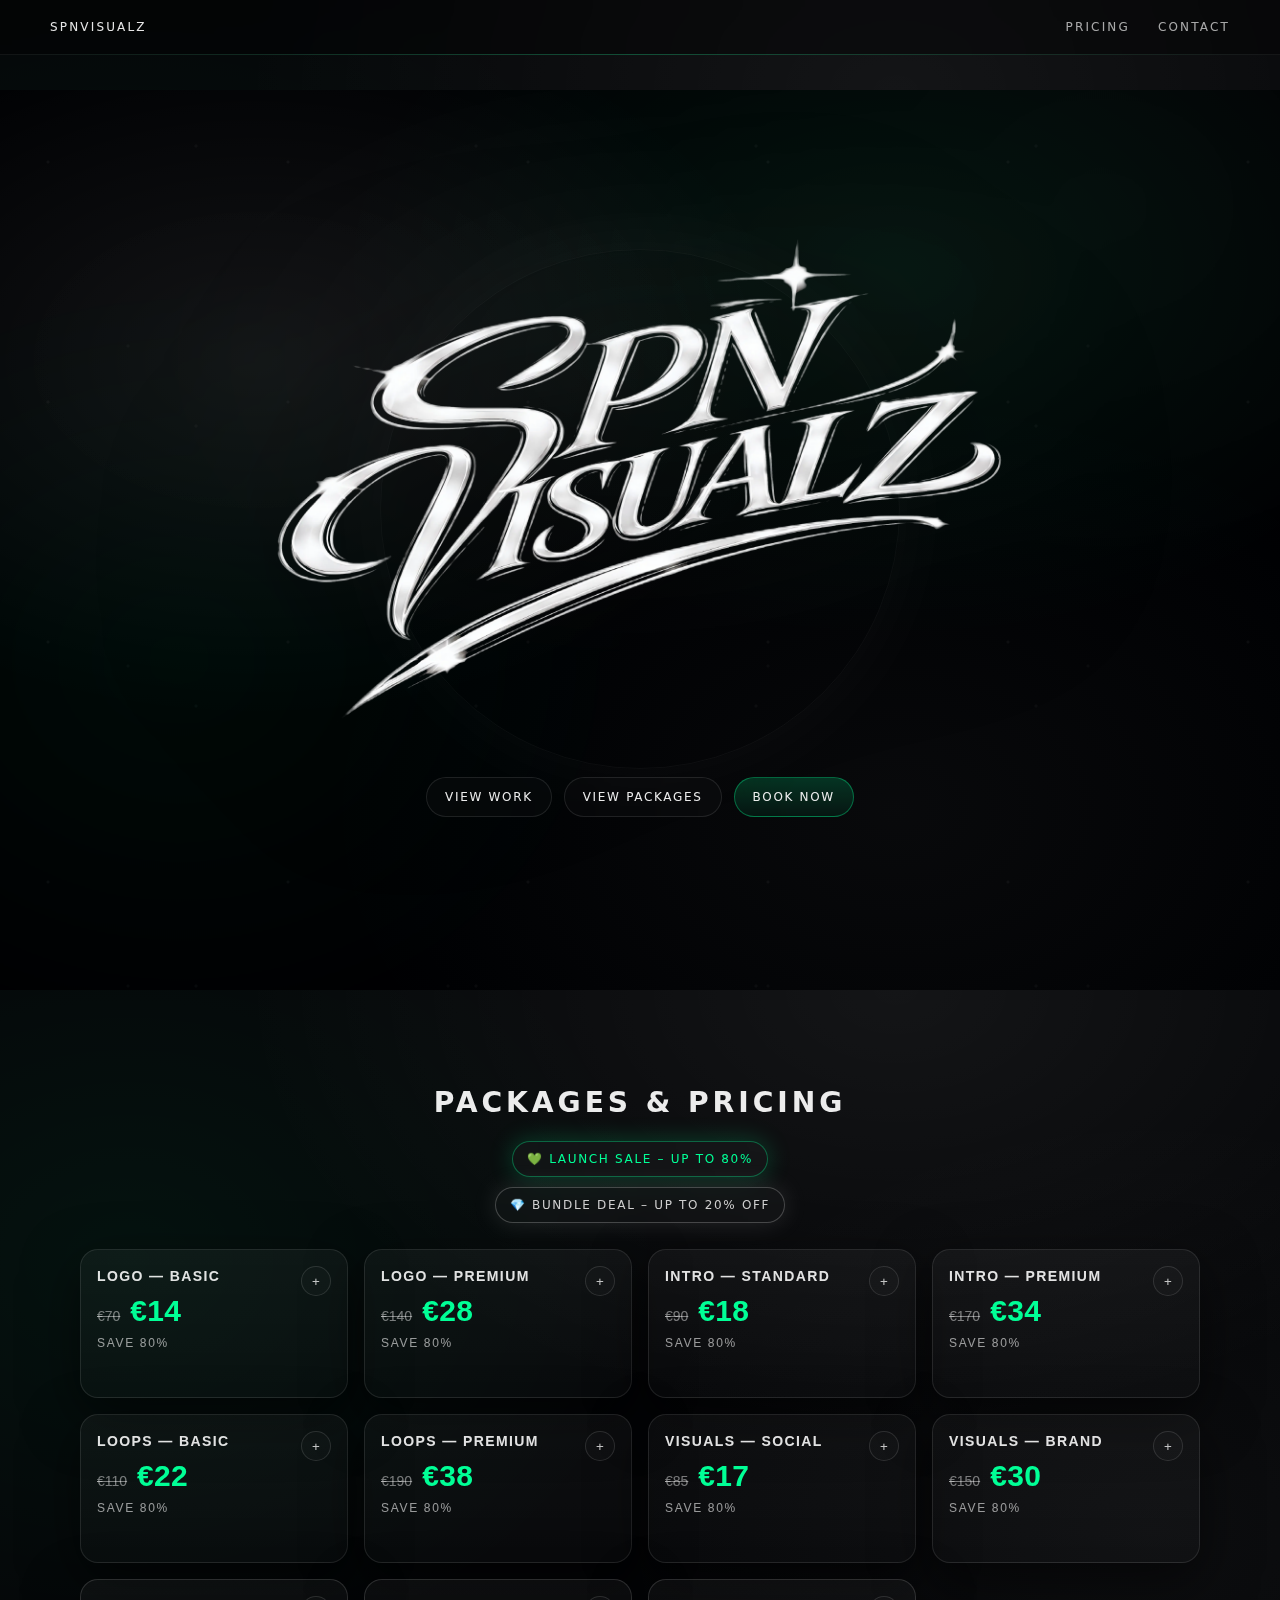
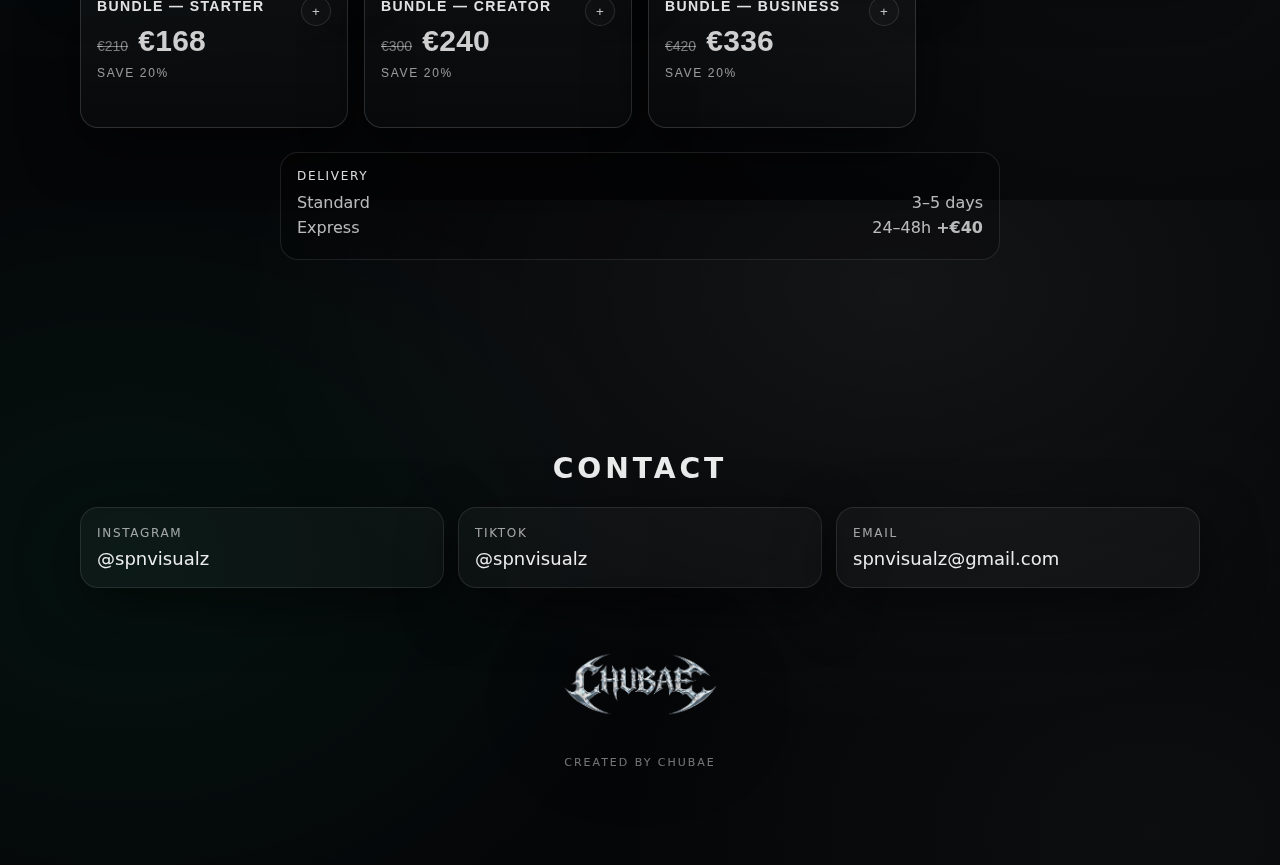
<file: index.html>
<!doctype html>
<html lang="en">
<head>
  <meta charset="utf-8" />
  <meta name="viewport" content="width=device-width,initial-scale=1" />
  <title>SPNVISUALZ</title>
  <meta name="description" content="SPNVISUALZ — Luxury motion-first creative studio." />
  <meta name="theme-color" content="#050608" />
  <link rel="stylesheet" href="./style.css" />
</head>

<body class="page page-main">
  <header class="hero" id="top">
    <div class="bg-cosmic" aria-hidden="true"></div>
    <div class="grain" aria-hidden="true"></div>

    <nav class="nav">
      <a class="nav-brand" href="#top">SPNVISUALZ</a>
      <div class="nav-links">
        <a href="#pricing">Pricing</a>
        <a href="#contact">Contact</a>
      </div>
    </nav>

    <section class="hero-center">
      <div class="hero-life" aria-hidden="true"></div>
      <div class="hero-orbit" aria-hidden="true"></div>

      <img class="hero-logo chrome-sweep float"
           src="./assets/images/spnvisualz.PNG"
           alt="SPNVISUALZ"
           draggable="false" />

      <div class="hero-cta">
  <a class="btn btn-ghost" href="work.html">View Work</a>
  <a class="btn btn-ghost" href="#pricing">View Packages</a>
  <a class="btn btn-solid" href="#contact">Book Now</a>
</div>
    </section>
  </header>

  <main>
    <!-- PRICING -->
    <section class="section" id="pricing">
      <div class="container">
        <h2 class="section-title">Packages &amp; Pricing</h2>

        <div class="badges">
          <div class="badge badge-green">💚 LAUNCH SALE – UP TO 80%</div>
          <div class="badge badge-silver">💎 BUNDLE DEAL – UP TO 20% OFF</div>
        </div>

        <div class="pricing-grid">
          <!-- Regular packages (80% off) -->
          <article class="card expandable" data-card>
            <button class="card-btn" type="button" aria-expanded="false">
              <div class="card-top">
                <h3>Logo — Basic</h3>
                <div class="prices"><span class="old">€70</span><span class="new green">€14</span></div>
                <div class="save">Save 80%</div>
              </div>
              <div class="details" aria-hidden="true">
                <div class="detail-row"><span>Best for</span><span>Artists / quick identity</span></div>
                <div class="detail-row"><span>Includes</span><span>Chrome logo export pack</span></div>
                <div class="detail-row"><span>Use</span><span>IG, Spotify, watermark</span></div>
              </div>
            </button>
          </article>

          <article class="card expandable" data-card>
            <button class="card-btn" type="button" aria-expanded="false">
              <div class="card-top">
                <h3>Logo — Premium</h3>
                <div class="prices"><span class="old">€140</span><span class="new green">€28</span></div>
                <div class="save">Save 80%</div>
              </div>
              <div class="details" aria-hidden="true">
                <div class="detail-row"><span>Best for</span><span>Full brand presence</span></div>
                <div class="detail-row"><span>Includes</span><span>More polish + variants</span></div>
                <div class="detail-row"><span>Use</span><span>Web, merch, profiles</span></div>
              </div>
            </button>
          </article>

          <article class="card expandable" data-card>
            <button class="card-btn" type="button" aria-expanded="false">
              <div class="card-top">
                <h3>Intro — Standard</h3>
                <div class="prices"><span class="old">€90</span><span class="new green">€18</span></div>
                <div class="save">Save 80%</div>
              </div>
              <div class="details" aria-hidden="true">
                <div class="detail-row"><span>Best for</span><span>Reels / shorts</span></div>
                <div class="detail-row"><span>Includes</span><span>Short motion intro</span></div>
                <div class="detail-row"><span>Use</span><span>Open your content</span></div>
              </div>
            </button>
          </article>

          <article class="card expandable" data-card>
            <button class="card-btn" type="button" aria-expanded="false">
              <div class="card-top">
                <h3>Intro — Premium</h3>
                <div class="prices"><span class="old">€170</span><span class="new green">€34</span></div>
                <div class="save">Save 80%</div>
              </div>
              <div class="details" aria-hidden="true">
                <div class="detail-row"><span>Best for</span><span>High-impact opener</span></div>
                <div class="detail-row"><span>Includes</span><span>Premium motion polish</span></div>
                <div class="detail-row"><span>Use</span><span>YouTube / campaigns</span></div>
              </div>
            </button>
          </article>

          <article class="card expandable" data-card>
            <button class="card-btn" type="button" aria-expanded="false">
              <div class="card-top">
                <h3>Loops — Basic</h3>
                <div class="prices"><span class="old">€110</span><span class="new green">€22</span></div>
                <div class="save">Save 80%</div>
              </div>
              <div class="details" aria-hidden="true">
                <div class="detail-row"><span>Includes</span><span>Seamless loop</span></div>
                <div class="detail-row"><span>Use</span><span>Story / promo backgrounds</span></div>
              </div>
            </button>
          </article>

          <article class="card expandable" data-card>
            <button class="card-btn" type="button" aria-expanded="false">
              <div class="card-top">
                <h3>Loops — Premium</h3>
                <div class="prices"><span class="old">€190</span><span class="new green">€38</span></div>
                <div class="save">Save 80%</div>
              </div>
              <div class="details" aria-hidden="true">
                <div class="detail-row"><span>Includes</span><span>More depth + texture</span></div>
                <div class="detail-row"><span>Use</span><span>Brand loops / drops</span></div>
              </div>
            </button>
          </article>

          <article class="card expandable" data-card>
            <button class="card-btn" type="button" aria-expanded="false">
              <div class="card-top">
                <h3>Visuals — Social</h3>
                <div class="prices"><span class="old">€85</span><span class="new green">€17</span></div>
                <div class="save">Save 80%</div>
              </div>
              <div class="details" aria-hidden="true">
                <div class="detail-row"><span>Includes</span><span>Social visual pack</span></div>
                <div class="detail-row"><span>Use</span><span>Posts / reels graphics</span></div>
              </div>
            </button>
          </article>

          <article class="card expandable" data-card>
            <button class="card-btn" type="button" aria-expanded="false">
              <div class="card-top">
                <h3>Visuals — Brand</h3>
                <div class="prices"><span class="old">€150</span><span class="new green">€30</span></div>
                <div class="save">Save 80%</div>
              </div>
              <div class="details" aria-hidden="true">
                <div class="detail-row"><span>Includes</span><span>Brand-grade visuals</span></div>
                <div class="detail-row"><span>Use</span><span>Campaign system</span></div>
              </div>
            </button>
          </article>

          <!-- Bundles (20% off max) -->
          <article class="card expandable bundle" data-card>
            <button class="card-btn" type="button" aria-expanded="false">
              <div class="card-top">
                <h3>Bundle — Starter</h3>
                <div class="prices"><span class="old">€210</span><span class="new silver">€168</span></div>
                <div class="save">Save 20%</div>
              </div>
              <div class="details" aria-hidden="true">
                <div class="detail-row"><span>Best for</span><span>Launch kit</span></div>
                <div class="detail-row"><span>Includes</span><span>Logo + intro + social pack</span></div>
              </div>
            </button>
          </article>

          <article class="card expandable bundle" data-card>
            <button class="card-btn" type="button" aria-expanded="false">
              <div class="card-top">
                <h3>Bundle — Creator</h3>
                <div class="prices"><span class="old">€300</span><span class="new silver">€240</span></div>
                <div class="save">Save 20%</div>
              </div>
              <div class="details" aria-hidden="true">
                <div class="detail-row"><span>Best for</span><span>Consistency</span></div>
                <div class="detail-row"><span>Includes</span><span>Creator pack + loops</span></div>
              </div>
            </button>
          </article>

          <article class="card expandable bundle" data-card>
            <button class="card-btn" type="button" aria-expanded="false">
              <div class="card-top">
                <h3>Bundle — Business</h3>
                <div class="prices"><span class="old">€420</span><span class="new silver">€336</span></div>
                <div class="save">Save 20%</div>
              </div>
              <div class="details" aria-hidden="true">
                <div class="detail-row"><span>Best for</span><span>Brand foundation</span></div>
                <div class="detail-row"><span>Includes</span><span>Full brand system</span></div>
              </div>
            </button>
          </article>
        </div>

        <div class="delivery">
          <div class="delivery-box">
            <div class="delivery-title">Delivery</div>
            <div class="delivery-row"><span>Standard</span><span>3–5 days</span></div>
            <div class="delivery-row"><span>Express</span><span>24–48h <strong>+€40</strong></span></div>
          </div>
        </div>
      </div>
    </section>

    <!-- CONTACT -->
    <section class="section" id="contact">
      <div class="container">
        <h2 class="section-title">Contact</h2>

        <div class="contact-grid">
          <a class="contact-card" href="https://instagram.com/spnvisualz" target="_blank" rel="noreferrer">
            <div class="contact-label">Instagram</div>
            <div class="contact-value">@spnvisualz</div>
          </a>

          <a class="contact-card" href="https://tiktok.com/@spnvisualz" target="_blank" rel="noreferrer">
            <div class="contact-label">TikTok</div>
            <div class="contact-value">@spnvisualz</div>
          </a>

          <a class="contact-card" href="mailto:spnvisualz@gmail.com">
            <div class="contact-label">Email</div>
            <div class="contact-value">spnvisualz@gmail.com</div>
          </a>
        </div>

        <footer class="footer">
          <img class="footer-logo" src="./assets/images/chubae.PNG" alt="CHUBAE" draggable="false" />
          <div class="footer-text">Created by CHUBAE</div>
        </footer>
      </div>
    </section>
  </main>

  <script src="./script.js"></script>
<audio id="introMusic" preload="auto">
  <source src="/assets/audio/her-body.mp3" type="audio/mpeg">
</audio>
</body>
</html>
</file>
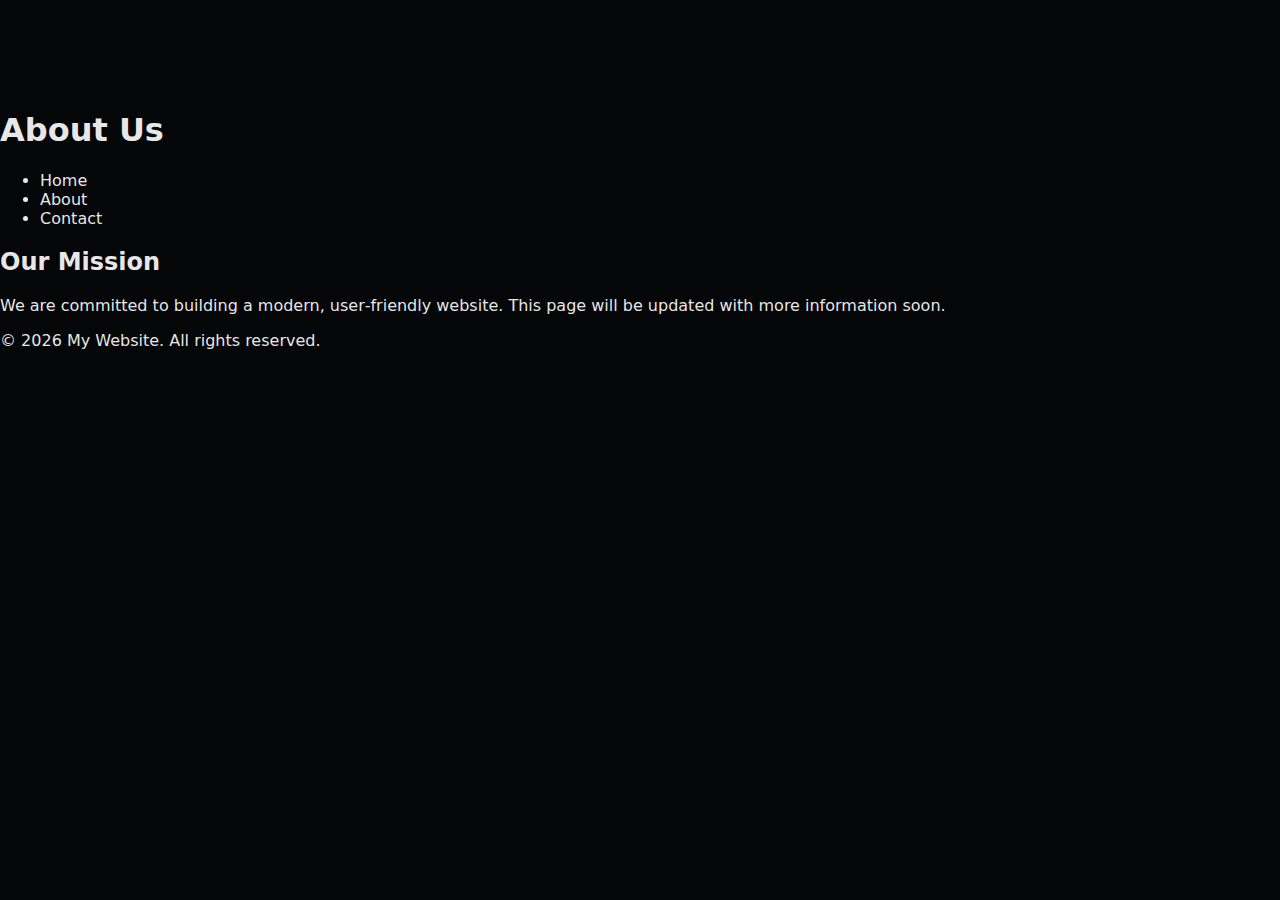
<file: about.html>
<!DOCTYPE html>
<html lang="en">
<head>
    <meta charset="UTF-8">
    <meta name="viewport" content="width=device-width, initial-scale=1.0">
    <title>About Us</title>
    <link rel="stylesheet" href="style.css">
</head>
<body>
    <header>
        <h1>About Us</h1>
        <nav>
            <ul>
                <li><a href="index.html">Home</a></li>
                <li><a href="about.html">About</a></li>
                <li><a href="contact.html">Contact</a></li>
            </ul>
        </nav>
    </header>
    <main>
        <section>
            <h2>Our Mission</h2>
            <p>We are committed to building a modern, user‑friendly website. This page will be updated with more information soon.</p>
        </section>
    </main>
    <footer>
        <p>&copy; 2026 My Website. All rights reserved.</p>
    </footer>
    <script src="script.js"></script>
</body>
</html>
</file>
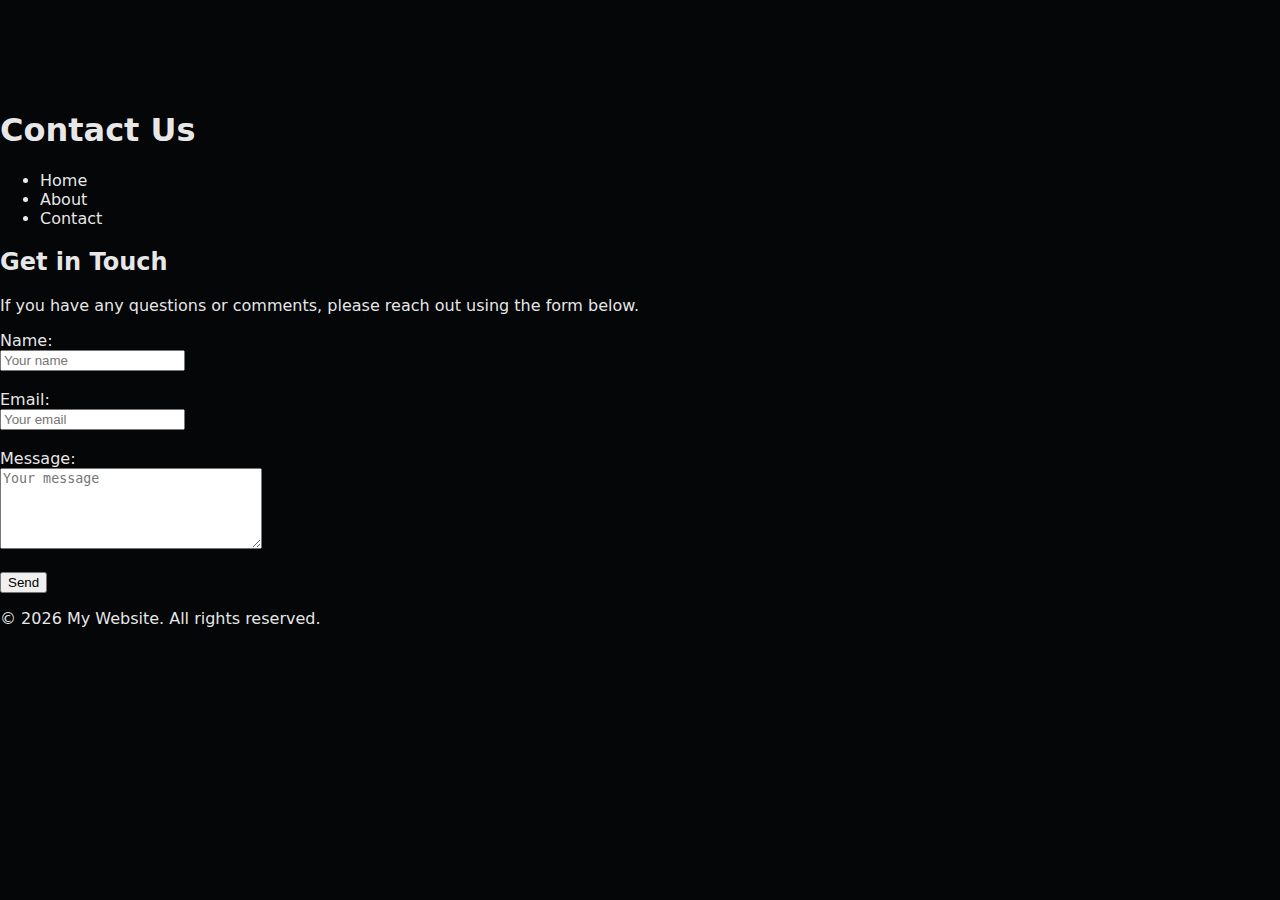
<file: contact.html>
<!DOCTYPE html>
<html lang="en">
<head>
    <meta charset="UTF-8">
    <meta name="viewport" content="width=device-width, initial-scale=1.0">
    <title>Contact Us</title>
    <link rel="stylesheet" href="style.css">
</head>
<body>
    <header>
        <h1>Contact Us</h1>
        <nav>
            <ul>
                <li><a href="index.html">Home</a></li>
                <li><a href="about.html">About</a></li>
                <li><a href="contact.html">Contact</a></li>
            </ul>
        </nav>
    </header>
    <main>
        <section>
            <h2>Get in Touch</h2>
            <p>If you have any questions or comments, please reach out using the form below.</p>
            <form>
                <label for="name">Name:</label><br>
                <input type="text" id="name" name="name" placeholder="Your name"><br><br>

                <label for="email">Email:</label><br>
                <input type="email" id="email" name="email" placeholder="Your email"><br><br>

                <label for="message">Message:</label><br>
                <textarea id="message" name="message" rows="5" cols="30" placeholder="Your message"></textarea><br><br>

                <button type="submit">Send</button>
            </form>
        </section>
    </main>
    <footer>
        <p>&copy; 2026 My Website. All rights reserved.</p>
    </footer>
    <script src="script.js"></script>
</body>
</html>
</file>
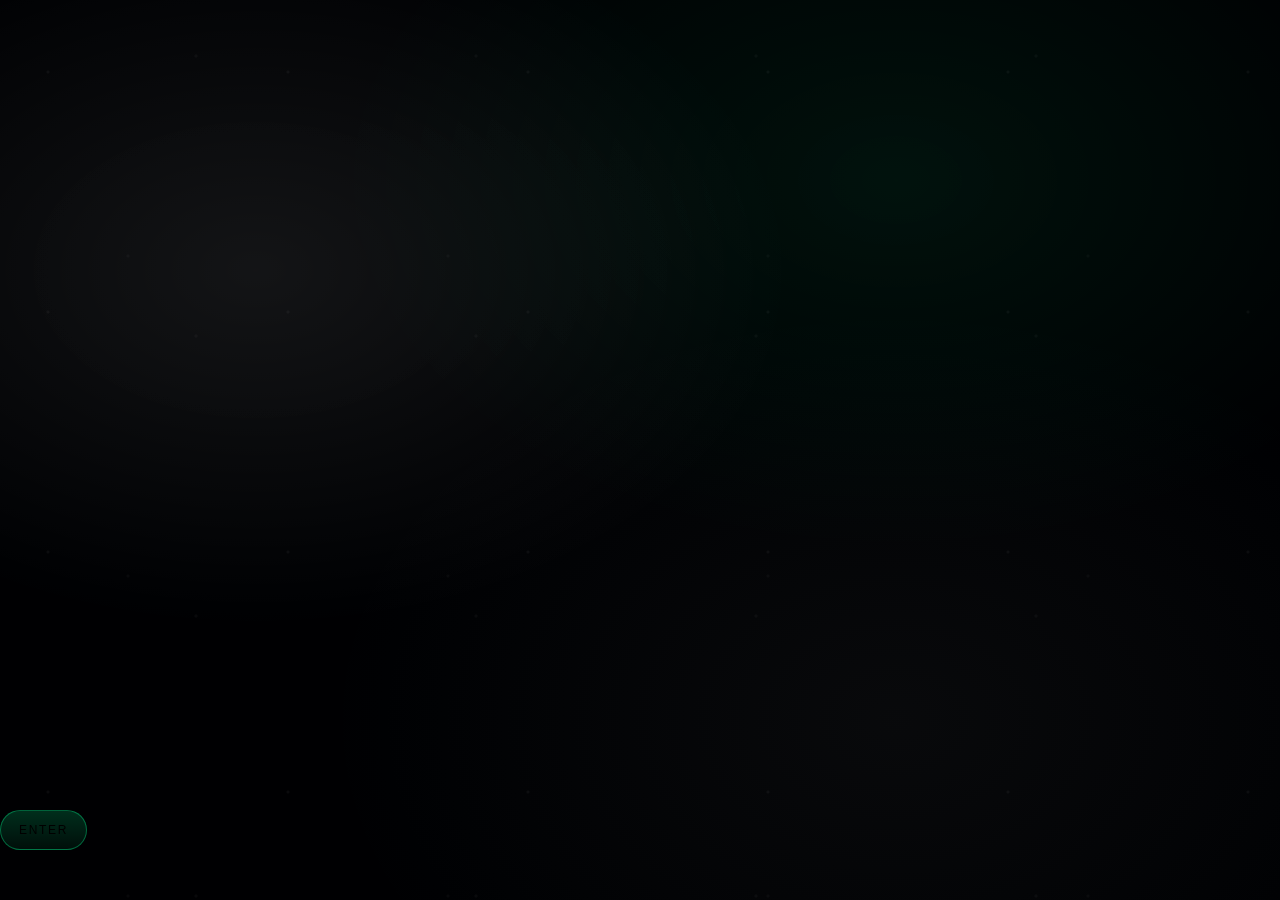
<file: splash.html>
<!doctype html>
<html lang="en">
<head>
  <meta charset="utf-8" />
  <meta name="viewport" content="width=device-width,initial-scale=1" />
  <title>SPNVISUALZ — Enter</title>
  <meta name="theme-color" content="#050608" />
  <link rel="stylesheet" href="./style.css" />
</head>
<body class="page page-splash">

  <main class="splash">
    <div class="bg-cosmic" aria-hidden="true"></div>
    <div class="grain" aria-hidden="true"></div>

    <section class="splash-center">
      <div class="splash-logo-wrap">
        <img class="splash-logo" src="./assets/images/spnvisualz.PNG" alt="SPNVISUALZ" draggable="false" />
        <div class="splash-ring" aria-hidden="true"></div>
      </div>

      <button id="enterBtn" class="btn btn-solid" type="button">ENTER</button>

      <p class="microcopy">Luxury motion-first creative studio</p>
    </section>
  </main>

  <script src="./script.js"></script>
</body>
</html>
</file>
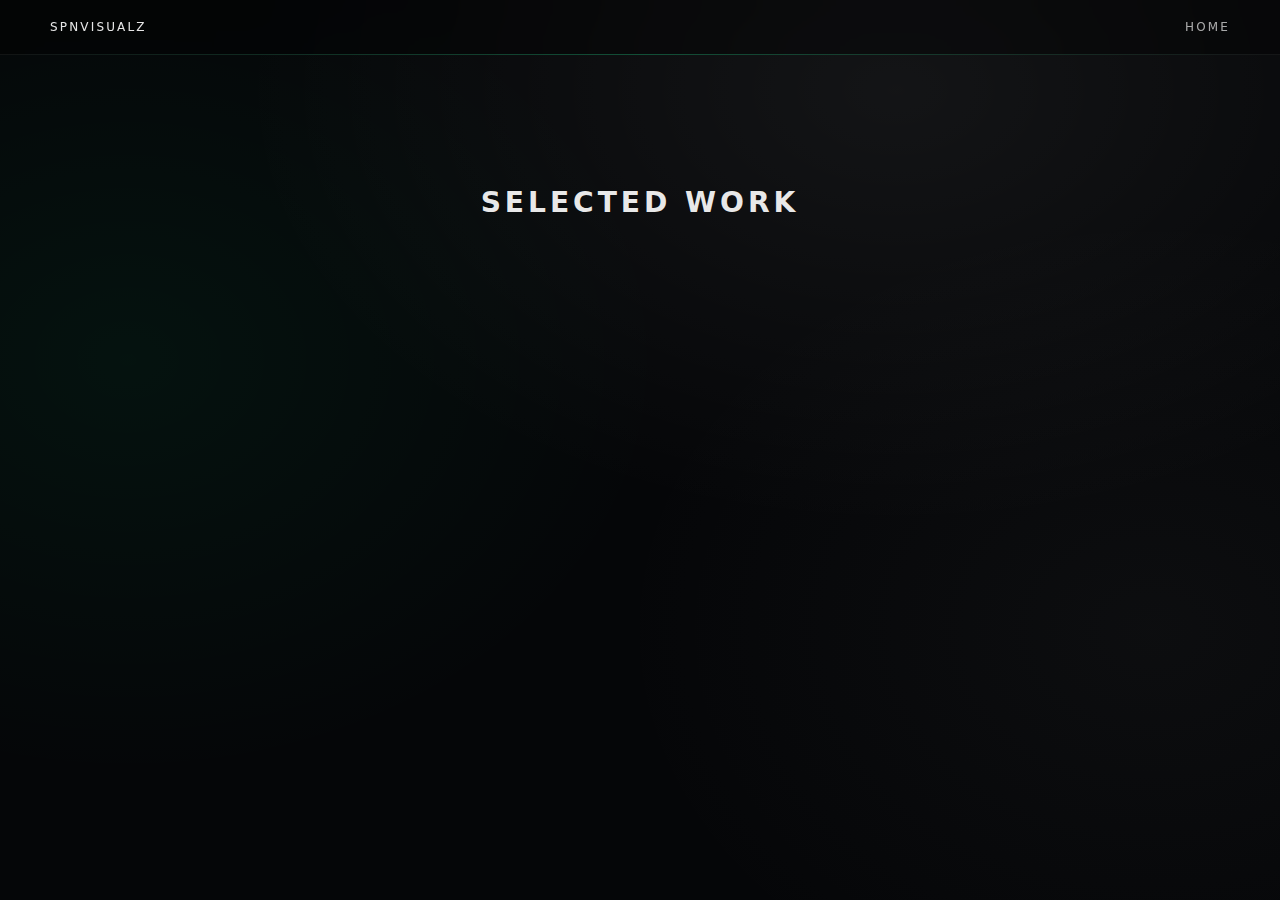
<file: work.html>
<!doctype html>
<html lang="en">
<head>
  <meta charset="utf-8" />
  <meta name="viewport" content="width=device-width,initial-scale=1" />
  <title>SPNVISUALZ — Selected Work</title>
  <link rel="stylesheet" href="./style.css" />
</head>
<body class="page">

  <nav class="nav">
    <a class="nav-brand" href="index.html">SPNVISUALZ</a>
    <div class="nav-links">
      <a href="index.html">Home</a>
    </div>
  </nav>

  <section class="section">
    <div class="container">
      <h2 class="section-title">Selected Work</h2>

      <div class="work-grid">
        <video src="./assets/videos/spn-visual-01.mp4" autoplay muted loop playsinline></video>
        <video src="./assets/videos/spn-visual-02.mp4" autoplay muted loop playsinline></video>
        <video src="./assets/videos/spn-visual-03.mp4" autoplay muted loop playsinline></video>
      </div>
    </div>
  </section>

</body>
</html>
</file>
<file: style.css>
:root{
  --bg:#050608;
  --panel:rgba(255,255,255,.035);
  --line:rgba(255,255,255,.10);
  --text:rgba(255,255,255,.92);
  --muted:rgba(255,255,255,.62);
  --green:#00ff96;
  --silver:#cfcfcf;
  --shadow: 0 18px 55px rgba(0,0,0,.55);
}

*{box-sizing:border-box}
html,body{height:100%}
body{
  margin:0;
  font-family: ui-sans-serif, system-ui, -apple-system, Segoe UI, Roboto, Arial, "Helvetica Neue";
  background: var(--bg);
  color: var(--text);
  overflow-x:hidden;
}
a{color:inherit; text-decoration:none}
img{max-width:100%; display:block}

.page{
  background:
    radial-gradient(1200px 800px at 70% 10%, rgba(255,255,255,.06), transparent 55%),
    radial-gradient(900px 700px at 10% 40%, rgba(0,255,150,.05), transparent 60%),
    radial-gradient(900px 700px at 90% 70%, rgba(200,200,200,.04), transparent 60%),
    #050608;
}

.container{ width:min(1120px, calc(100% - 40px)); margin:0 auto; }
.section{ padding:96px 0; }
.section-title{
  margin:0 0 22px;
  text-align:center;
  letter-spacing:.14em;
  text-transform:uppercase;
  font-size: clamp(18px, 2.2vw, 32px);
}

/* Background layers */
.bg-cosmic{
  position:absolute; inset:0;
  background:
    radial-gradient(900px 600px at 20% 30%, rgba(255,255,255,.08), transparent 60%),
    radial-gradient(900px 600px at 70% 20%, rgba(0,255,150,.07), transparent 62%),
    radial-gradient(900px 650px at 70% 80%, rgba(190,190,190,.05), transparent 64%),
    #050608;
  filter: contrast(1.05) saturate(.95);
}
.grain{
  position:absolute; inset:0;
  background-image:
    radial-gradient(circle at 20% 30%, rgba(255,255,255,.12) 0 1px, transparent 2px),
    radial-gradient(circle at 70% 20%, rgba(255,255,255,.10) 0 1px, transparent 2px),
    radial-gradient(circle at 40% 80%, rgba(255,255,255,.08) 0 1px, transparent 2px);
  background-size: 240px 240px, 280px 280px, 320px 320px;
  opacity:.30;
  mix-blend-mode: screen;
  pointer-events:none;
}

/* Buttons */
.btn{
  display:inline-flex;
  align-items:center;
  justify-content:center;
  padding:12px 18px;
  border-radius:999px;
  border:1px solid var(--line);
  background: rgba(255,255,255,.03);
  letter-spacing:.14em;
  text-transform:uppercase;
  font-size:12px;
  cursor:pointer;
  backdrop-filter: blur(10px);
  transition: transform .18s ease, border-color .18s ease, background .18s ease;
}
.btn:hover{ transform: translateY(-1px); border-color: rgba(255,255,255,.20); }
.btn-solid{ background: linear-gradient(180deg, rgba(0,255,150,.18), rgba(0,255,150,.06)); border-color: rgba(0,255,150,.35); }
.btn-ghost{ background: rgba(255,255,255,.02); }

/* =========================
   NAV — STUDIO CONTROL BAR
========================= */

.nav{
  position:fixed;
  top:0;
  left:0;
  width:100%;
  z-index:999;
  display:flex;
  justify-content:space-between;
  align-items:center;
  padding:20px min(50px, 5vw);
  backdrop-filter: blur(18px);
  background: rgba(0,0,0,.35);
  border-bottom:1px solid rgba(255,255,255,.06);
  transition: background .35s ease, border-color .35s ease, padding .35s ease;
}

/* Darkens when scrolling */
.nav.scrolled{
  background: rgba(0,0,0,.65);
  border-bottom:1px solid rgba(0,255,150,.18);
  box-shadow: 0 10px 40px rgba(0,0,0,.6);
}

.nav::after{
  content:"";
  position:absolute;
  bottom:-1px;
  left:0;
  width:100%;
  height:1px;
  background: linear-gradient(
    90deg,
    transparent,
    rgba(0,255,150,.6),
    transparent
  );
  opacity:.4;
}

/* Brand */
.nav-brand{
  position:relative;
  letter-spacing:.18em;
  text-transform:uppercase;
  font-size:12px;
  color: rgba(255,255,255,.9);
  transition: opacity .3s ease;
}

.nav-brand:hover{
  opacity:.7;
}

/* Links */
.nav-links{
  display:flex;
  gap:28px;
  position:relative;
}

.nav-links a{
  position:relative;
  font-size:12px;
  letter-spacing:.18em;
  text-transform:uppercase;
  color: rgba(255,255,255,.65);
  transition: color .3s ease;
}

/* Animated underline */
.nav-links a::after{
  content:"";
  position:absolute;
  bottom:-6px;
  left:0;
  width:0%;
  height:1px;
  background: var(--green);
  transition: width .3s ease;
}

.nav-links a:hover{
  color: rgba(255,255,255,.95);
}

.nav-links a:hover::after{
  width:100%;
}

/* Active page highlight */
.nav-links a.active{
  color: var(--green);
}

.nav-links a.active::after{
  width:100%;
}

/* Push content below fixed nav */
body{
  padding-top:90px;
}

/* HERO */
.hero{
  position:relative;
  min-height:100vh;
  overflow:hidden;
}
.hero-center{
  position:relative;
  z-index:2;
  min-height: calc(100vh - 62px);
  display:flex;
  flex-direction:column;
  align-items:center;
  justify-content:center;
  gap:18px;
  padding:56px 20px;
  text-align:center;
}
.hero-logo{
  width:min(980px, 94vw);
  filter: drop-shadow(0 22px 90px rgba(0,0,0,.75));
}
.hero-cta{ display:flex; flex-wrap:wrap; justify-content:center; gap:12px; margin-top:6px; }

/* Hero life layers */
.hero-life{
  position:absolute;
  inset:-40%;
  background:
    radial-gradient(800px 500px at 50% 40%, rgba(255,255,255,.07), transparent 60%),
    radial-gradient(700px 600px at 30% 60%, rgba(0,255,150,.08), transparent 65%),
    radial-gradient(700px 600px at 70% 30%, rgba(180,180,180,.06), transparent 65%);
  filter: blur(12px);
  opacity:.55;
  animation: drift 10s ease-in-out infinite;
  pointer-events:none;
  z-index:-1;
}
@keyframes drift{
  0%,100%{ transform: translate3d(-12px, 8px, 0) scale(1.03); }
  50%{ transform: translate3d(14px, -10px, 0) scale(1.05); }
}
.hero-orbit{
  position:absolute;
  width:520px; height:520px;
  border-radius:999px;
  border:1px solid rgba(255,255,255,.07);
  box-shadow: 0 0 70px rgba(255,255,255,.06);
  animation: orbit 12s linear infinite;
  opacity:.55;
  pointer-events:none;
  z-index:-1;
}
@keyframes orbit{ to{ transform: rotate(360deg); } }

/* Subtle premium sweep */
.chrome-sweep{ position:relative; isolation:isolate; }
.chrome-sweep::after{
  content:"";
  position:absolute;
  inset:-10%;
  background: linear-gradient(110deg, transparent 35%, rgba(255,255,255,.22) 50%, transparent 65%);
  transform: translateX(-130%) skewX(-12deg);
  opacity:0;
  mix-blend-mode: screen;
  filter: blur(2px);
  animation: sweep 6.6s ease-in-out infinite;
  pointer-events:none;
}
@keyframes sweep{
  0%{ transform: translateX(-130%) skewX(-12deg); opacity:0; }
  18%{ opacity:.55; }
  55%{ transform: translateX(130%) skewX(-12deg); opacity:0; }
  100%{ transform: translateX(130%) skewX(-12deg); opacity:0; }
}
.float{ animation: float 6s ease-in-out infinite; }
@keyframes float{ 0%,100%{ transform: translateY(0); } 50%{ transform: translateY(-10px); } }

/* BADGES */
.badges{
  display:flex;
  flex-direction:column;
  align-items:center;
  gap:10px;
  margin: 12px 0 26px;
}
.badge{
  display:inline-flex;
  align-items:center;
  justify-content:center;
  padding:10px 14px;
  border-radius:999px;
  border:1px solid var(--line);
  letter-spacing:.14em;
  text-transform:uppercase;
  font-size:12px;
  background: rgba(255,255,255,.03);
  backdrop-filter: blur(10px);
}
.badge-green{
  color: var(--green);
  border-color: rgba(0,255,150,.35);
  box-shadow: 0 0 25px rgba(0,255,150,.22);
  animation: pulse 2.2s ease-in-out infinite;
}
.badge-silver{
  color: var(--silver);
  border-color: rgba(207,207,207,.28);
  box-shadow: 0 0 24px rgba(207,207,207,.14);
}
@keyframes pulse{
  0%,100%{ transform: translateY(0); box-shadow:0 0 25px rgba(0,255,150,.22); }
  50%{ transform: translateY(-1px); box-shadow:0 0 35px rgba(0,255,150,.33); }
}

/* PRICING GRID */
.pricing-grid{
  display:grid;
  grid-template-columns: repeat(auto-fit, minmax(235px, 1fr));
  gap:16px;
}
.card{
  border-radius:18px;
  border:1px solid rgba(255,255,255,.10);
  background: linear-gradient(180deg, rgba(255,255,255,.04), rgba(255,255,255,.02));
  box-shadow: var(--shadow);
  overflow:hidden;
  transition: transform .18s ease, border-color .18s ease;
}
.card:hover{ transform: translateY(-2px); border-color: rgba(255,255,255,.18); }
.card.bundle{ border-color: rgba(207,207,207,.18); }

.card-btn{
  width:100%;
  text-align:left;
  background:transparent;
  border:0;
  color:inherit;
  padding:18px 16px;
  cursor:pointer;
  position:relative;
}
.card-btn::after{
  content:"+";
  position:absolute;
  right:16px;
  top:16px;
  width:28px;
  height:28px;
  display:grid;
  place-items:center;
  border:1px solid rgba(255,255,255,.12);
  border-radius:999px;
  background: rgba(255,255,255,.02);
  color: rgba(255,255,255,.75);
}
.card.is-open .card-btn::after{ content:"–"; }

.card-top h3{
  margin:0 0 10px;
  font-size:14px;
  letter-spacing:.10em;
  text-transform:uppercase;
  color: rgba(255,255,255,.88);
}
.prices{ display:flex; align-items:baseline; gap:10px; }
.old{ color: rgba(255,255,255,.45); text-decoration: line-through; font-size:14px; }
.new{ font-size:30px; font-weight:800; letter-spacing:.01em; }
.new.green{ color: var(--green); }
.new.silver{ color: var(--silver); }
.save{
  margin-top:8px;
  font-size:12px;
  letter-spacing:.14em;
  text-transform:uppercase;
  color: rgba(255,255,255,.58);
}
.details{
  margin-top:14px;
  padding-top:14px;
  border-top:1px solid rgba(255,255,255,.08);
  max-height:0;
  overflow:hidden;
  opacity:0;
  transform: translateY(-4px);
  transition: max-height .32s ease, opacity .25s ease, transform .25s ease;
}
.card.is-open .details{
  max-height:220px;
  opacity:1;
  transform: translateY(0);
}
.detail-row{
  display:flex;
  justify-content:space-between;
  gap:14px;
  margin:8px 0;
  font-size:13px;
  line-height:1.45;
  color: rgba(255,255,255,.76);
}
.detail-row span:first-child{
  color: rgba(255,255,255,.52);
  text-transform:uppercase;
  letter-spacing:.14em;
  font-size:11px;
  white-space:nowrap;
}

/* DELIVERY */
.delivery{ margin-top:24px; display:flex; justify-content:center; }
.delivery-box{
  width:min(720px, 100%);
  border-radius:18px;
  border:1px solid rgba(255,255,255,.10);
  background: rgba(0,0,0,.22);
  padding:16px;
}
.delivery-title{
  letter-spacing:.14em;
  text-transform:uppercase;
  font-size:12px;
  color: rgba(255,255,255,.86);
  margin-bottom:10px;
}
.delivery-row{
  display:flex;
  justify-content:space-between;
  margin:6px 0;
  color: rgba(255,255,255,.72);
}

/* CONTACT */
.contact-grid{
  display:grid;
  grid-template-columns: repeat(auto-fit, minmax(260px, 1fr));
  gap:14px;
  margin-top:18px;
}
.contact-card{
  display:block;
  padding:18px 16px;
  border-radius:18px;
  border:1px solid rgba(255,255,255,.10);
  background: rgba(255,255,255,.03);
  box-shadow: var(--shadow);
  transition: transform .18s ease, border-color .18s ease;
}
.contact-card:hover{ transform: translateY(-2px); border-color: rgba(255,255,255,.18); }
.contact-label{
  font-size:12px;
  letter-spacing:.14em;
  text-transform:uppercase;
  color: rgba(255,255,255,.62);
}
.contact-value{ margin-top:8px; font-size:18px; color: rgba(255,255,255,.92); }

/* FOOTER */
.footer{
  margin-top:34px;
  display:flex;
  flex-direction:column;
  align-items:center;
  gap:10px;
  opacity:.92;
}
.footer-logo{
  width:min(220px, 70vw);
  filter: drop-shadow(0 18px 60px rgba(0,0,0,.65));
}
.footer-text{
  font-size:11px;
  letter-spacing:.18em;
  text-transform:uppercase;
  color: rgba(255,255,255,.50);
}

/* Mobile */
@media (max-width:720px){
  .section{ padding:72px 0; }
  .new{ font-size:26px; }
  .nav-links{ gap:14px; }
  .hero-orbit{ width:380px; height:380px; }
}

/* =============================
   ARCHIVE — FINAL CLEAN VERSION
============================= */

.archive-intro{
  height:60vh;
  display:flex;
  align-items:center;
  justify-content:center;
  text-align:center;
}

.archive-intro h1{
  font-size:clamp(40px,8vw,110px);
  letter-spacing:.25em;
  text-transform:uppercase;
  color:rgba(255,255,255,.9);
}

/* DESKTOP */
.horizontal-section{
  position:relative;
  height:250vh;
}

.horizontal-wrapper{
  position:sticky;
  top:0;
  height:100vh;
  display:flex;
  align-items:center;
  overflow:hidden;
}

.horizontal-track{
  display:flex;
  gap:40px;
  padding:0 10vw;
  transition:transform .15s ease-out;
}

/* DESKTOP */
.work-card{
  height: 65vh;
  aspect-ratio: 16 / 9;   /* ← THIS IS THE FIX */
  width: auto;
  flex-shrink:0;
  border-radius:24px;
  overflow:hidden;
  border:1px solid rgba(255,255,255,.10);
  box-shadow: 0 30px 100px rgba(0,0,0,.7);
}

.work-card video{
  width:100%;
  height:100%;
  object-fit:contain;
  background:#000;
}

/* MOBILE — REAL FIX */
@media (max-width:900px){

  .horizontal-section{
    height:auto;
  }

  .horizontal-wrapper{
    position:relative;
    height:auto;
    overflow-x:auto;
    overflow-y:hidden;
    scroll-snap-type:x mandatory;
    -webkit-overflow-scrolling:touch;
  }

  .horizontal-track{
    transform:none !important;
  }

  .work-card{
    width:85vw;
    height:auto;              /* remove forced height */
    aspect-ratio:auto;        /* remove forced 9:16 */
    scroll-snap-align:center;
  }

  .work-card video{
    width:100%;
    height:auto;              /* keep natural ratio */
    object-fit:contain;
    background:#000;
  }

}
/* =============================
   INTRO VIDEO OVERLAY
============================= */

#intro{
  position:fixed;
  inset:0;
  z-index:99999;
  background:#000;
  display:flex;
  align-items:center;
  justify-content:center;
  transition:opacity 1s ease, visibility 1s ease;
}

#intro video{
  width:100%;
  height:100%;
  object-fit:cover;
}

#intro.fade-out{
  opacity:0;
  visibility:hidden;
  pointer-events:none;
}
</file>
